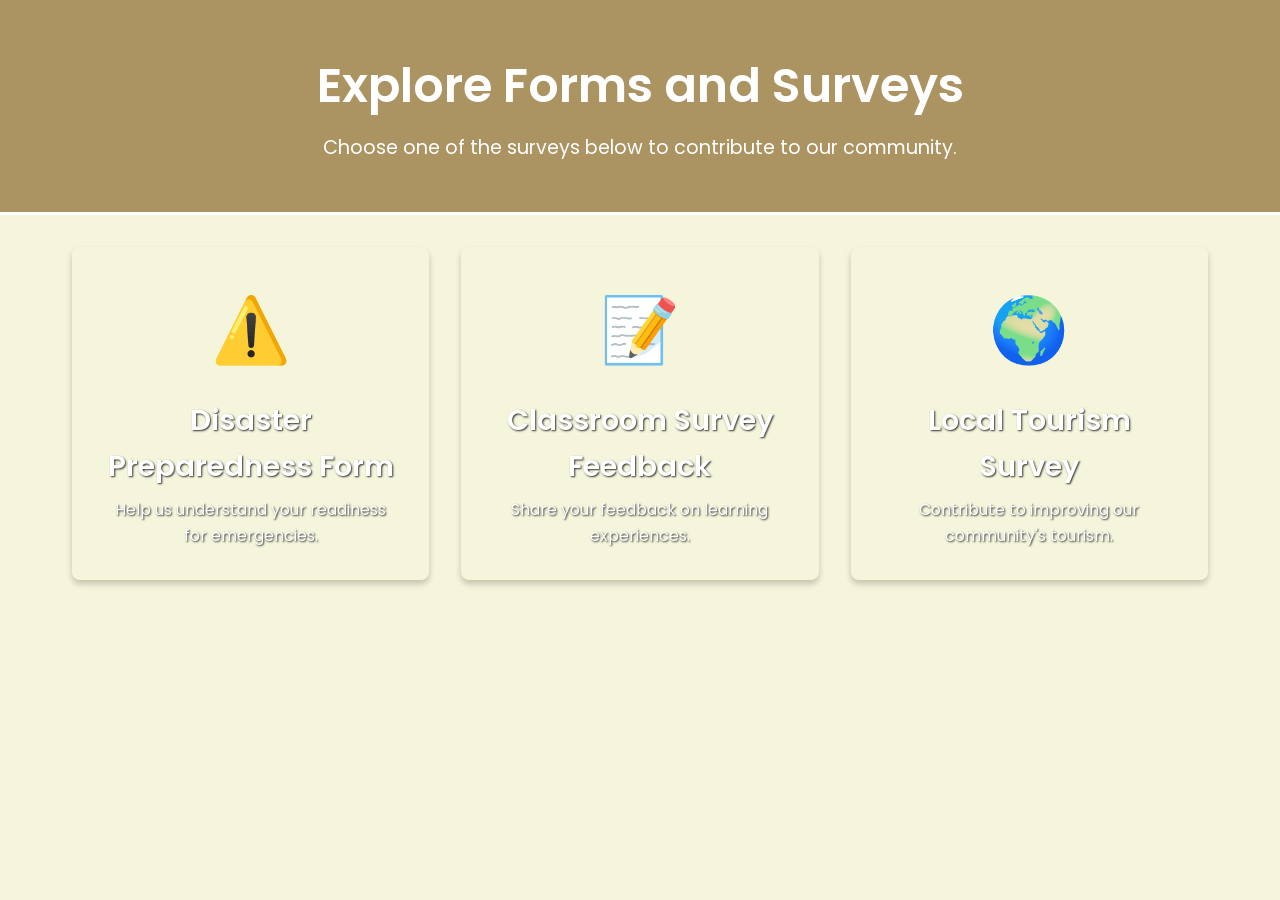
<file: index.html>
<!DOCTYPE html>
<html lang="en">
<head>
  <meta charset="UTF-8">
  <meta name="viewport" content="width=device-width, initial-scale=1.0">
  <title>Team 16 - Explore Forms</title>
  <link href="https://fonts.googleapis.com/css2?family=Poppins:wght@400;500;600;700&display=swap" rel="stylesheet">
  <style>
    * {
      margin: 0;
      padding: 0;
      box-sizing: border-box;
    }

    body {
      background-color: #f5f5dc;
      font-family: "Poppins", sans-serif;
      color: #333;
      line-height: 1.6;
    }


    .header {
      text-align: center;
      padding: 3rem 1rem;
      background-color: #AC9362; 
      color: #fff;
      border-bottom: 3px solid #fff;
    }

    .header h1 {
      font-size: 3rem;
      margin-bottom: 0.5rem;
      font-weight: 600;
    }

    .header p {
      font-size: 1.2rem;
      margin-top: 0.5rem;
    }


    .cards-container {
      display: grid;
      grid-template-columns: repeat(auto-fit, minmax(300px, 1fr));
      gap: 2rem;
      padding: 2rem;
      max-width: 1200px;
      margin: 0 auto;
    }


    .card {
      padding: 2rem;
      border-radius: 8px;
      text-align: center;
      box-shadow: 0px 4px 6px rgba(0, 0, 0, 0.2);
      transition: all 0.3s ease-in-out;
      cursor: pointer;
      text-decoration: none;
      color: inherit;
      background-size: cover;
      background-position: center;
      position: relative;
      min-height: 250px;
      display: flex;
      flex-direction: column;
      justify-content: flex-end; 
    }


    .card:hover {
      background-color: #fff3cd;
      transform: translateY(-5px);
    }

    .card span {
      font-size: 4rem;
      display: block;
      margin-bottom: 1rem;
    }

    .card h4 {
      font-size: 1.8rem;
      margin-bottom: 0.5rem;
      font-weight: 600;
      color: #fff; 
    }

    .card p {
      font-size: 1rem;
      color: #fff; 
    }
    
    .card h4, .card p {
      text-shadow: 1px 1px 2px rgba(0, 0, 0, 0.8); 
    }

  </style>
</head>
<body>
  <header class="header">
    <h1>Explore Forms and Surveys</h1>
    <p>Choose one of the surveys below to contribute to our community.</p>
  </header>

  <section class="cards-container">
    <a href="disaster-preparedness.html" class="card" style="background-image: url('https://raw.githubusercontent.com/valerie-222/html-forms-project/main/disasterr.jpg');">
      <span>⚠️</span>
      <h4>Disaster Preparedness Form</h4>
      <p>Help us understand your readiness for emergencies.</p>
    </a>

    <a href="School-Classroom-Feedback.html" class="card" style="background-image: url('https://raw.githubusercontent.com/valerie-222/html-forms-project/main/classroom.jpg');">
      <span>📝</span>
      <h4>Classroom Survey Feedback</h4>
      <p>Share your feedback on learning experiences.</p>
    </a>

    <a href="local-tourism.html" class="card" style="background-image: url('https://raw.githubusercontent.com/valerie-222/html-forms-project/main/tourism.jpg');">
      <span>🌍</span>
      <h4>Local Tourism Survey</h4>
      <p>Contribute to improving our community's tourism.</p>
    </a>
  </section>
</body>
</html>
</file>
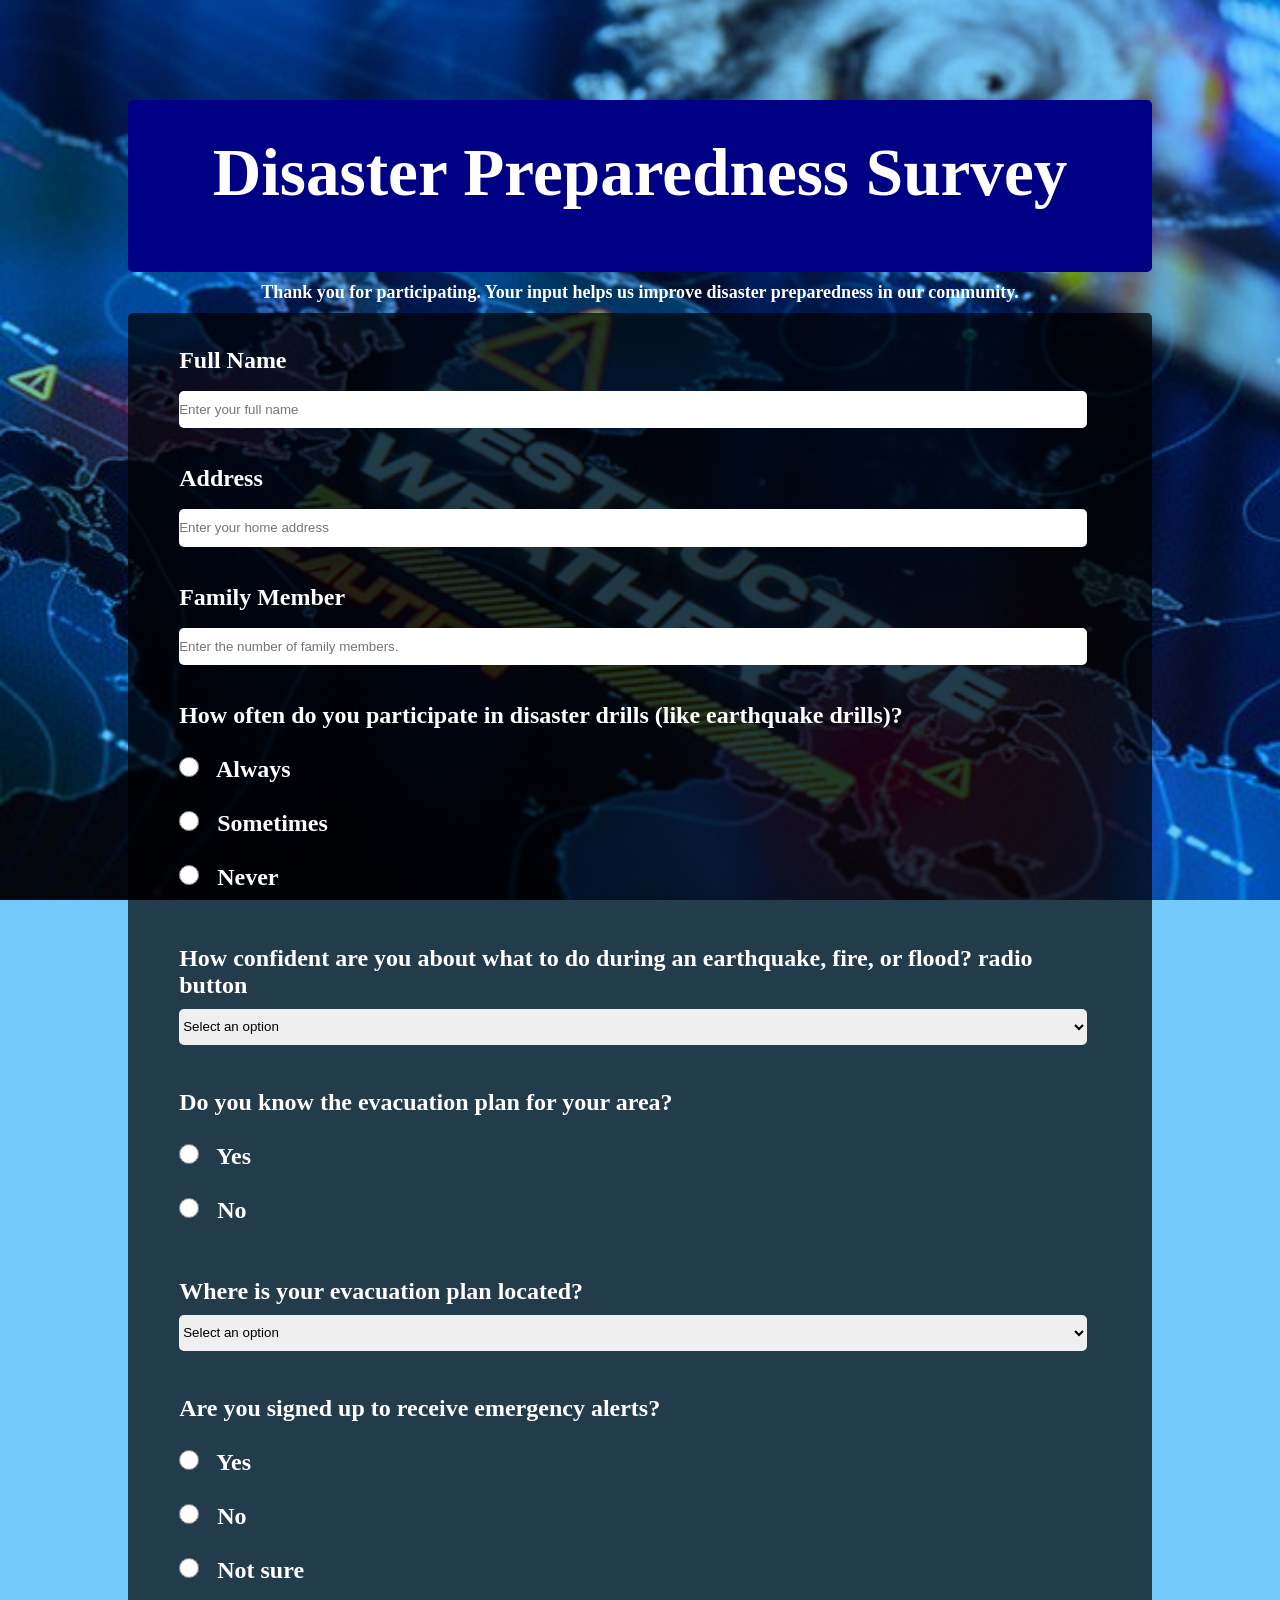
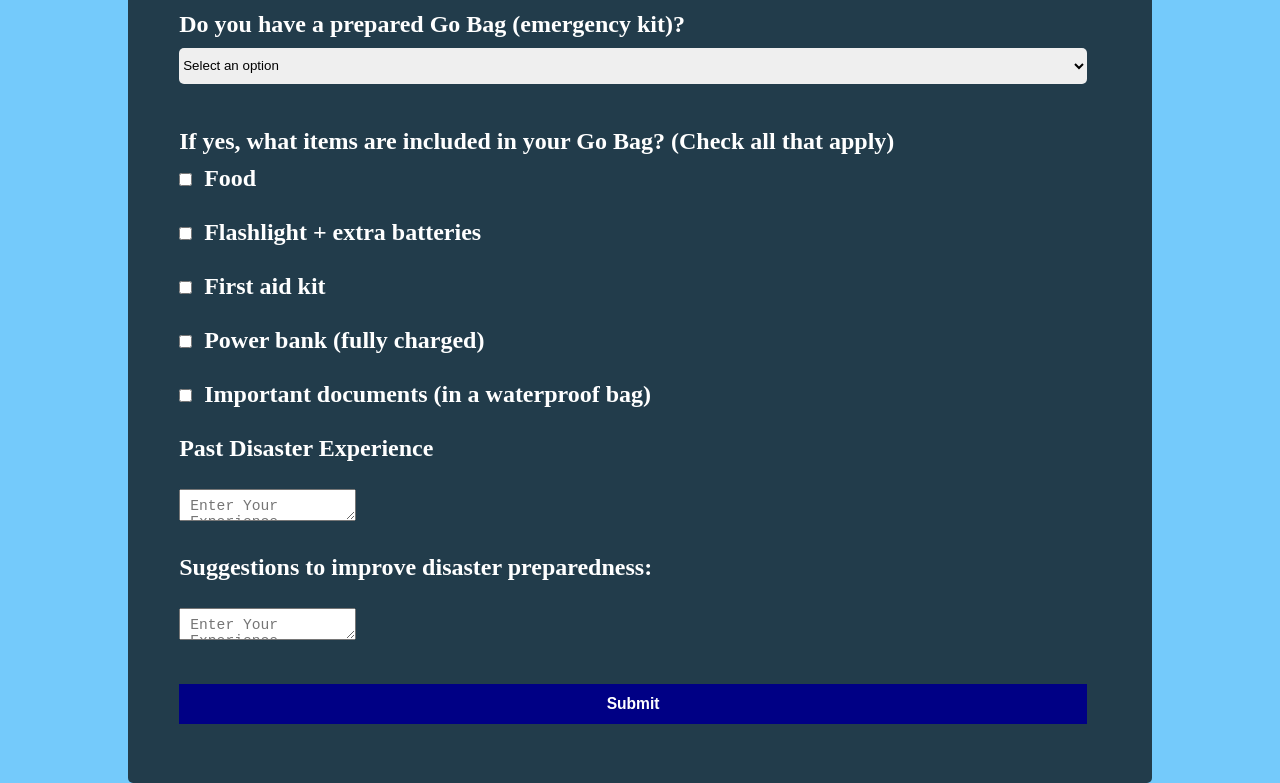
<file: disaster-preparedness.html>
<!DOCTYPE html>
<html>
  <head>
    <title>Disaster Preparedness Survey</title>
    <meta name="viewport" content="width=device-wid, initial-scaled=1, user-scalable=no"/>
    <link rel="stylesheet" type="text/css" href="style.css" />
  </head>
  <body>
    <div class="heading">
      <h1 id="head">Disaster Preparedness Survey</h1>
      
      <h2 id="subheading"><i></i>Thank you for participating. Your input helps us improve disaster preparedness in our community.
      </h2>
    </div>
    <form id="myForm">

      <div id="content1">
        <label>Full Name</label> <br /><br />
        <input
          type="name"
          name="name"
          placeholder="Enter your full name"
          class="box"
        />
        <br /><br />
        <label>Address</label> <br /><br />
        <input
          type="text"
          name="Address"
          placeholder="Enter your home address"
          class="box"
        />
        <br /><br />
        <label> Family Member</label> <br /><br />
        <input type="age" name="age" placeholder="Enter the number of family members."

        " class="box" />
       
      <br><br>
      <label id="head1"> How often do you participate in disaster drills (like earthquake drills)?</label><br><br>
      <input type="radio" name="radio1" class="larger">&nbsp&nbsp&nbspAlways<br><br>
      <input type="radio" name="radio1" class="larger">&nbsp&nbsp&nbspSometimes<br><br>
      <input type="radio" name="radio1" class="larger">&nbsp&nbsp&nbspNever<br><br><br>
      <label>How confident are you about what to do during an earthquake, fire, or flood? radio button</label><br>
      <div id="option2">
        <select>
            <option name="Select an option"> Select an option</option>
            <option value="Very confident">Very confident</option>
            <option value="Somewhat confident">Somewhat confident</option>
            <option value="Not confident">Not confident</option>
        </select> <br><br>
      </div>
      <br>
      <label id="head2">Do you know the evacuation plan for your area?</label><br><br>
      <input type="radio" name="radio2" class="larger">&nbsp&nbsp&nbspYes<br><br>
      <input type="radio" name="radio2" class="larger">&nbsp&nbsp&nbspNo<br><br><br>
      
      <label>Where is your evacuation plan located?</label><br>
      <div id="option2">
        <select>
            <option name="Select an option"> Select an option</option>
            <option value="Very confident">Family meeting point</option>
            <option value="Somewhat confident">Assinged center</option> <br>
        </select> <br><br>
        </div>
      <br>
      <label id="head1"> Are you signed up to receive emergency alerts?</label><br><br>
      <input type="radio" name="radio3" class="larger">&nbsp&nbsp&nbspYes<br><br>
      <input type="radio" name="radio3" class="larger">&nbsp&nbsp&nbspNo<br><br>
      <input type="radio" name="radio3" class="larger">&nbsp&nbsp&nbspNot sure<br><br>
      <label>Do you have a prepared Go Bag (emergency kit)?</label><br>
      <div id="option2">
        <select>
            <option name="Select an option"> Select an option</option>
            <option value="Very confident">Yes</option>
            <option value="Somewhat confident">No</option>
          
        </select> <br><br><br>
      </div>
      <label id="head2">If yes, what items are included in your Go Bag? (Check all that apply)</label><br>
      <div id="content2">
        <input type="checkbox" name="checkbox" class"larger"><label>&nbsp&nbspFood </label><br><br>
        <input type="checkbox" name="checkbox" class"larger"><label>&nbsp&nbspFlashlight + extra batteries</label><br><br>
        <input type="checkbox" name="checkbox" class"larger"><label>&nbsp&nbspFirst aid kit </label><br><br>
        <input type="checkbox" name="checkbox" class"larger"><label>&nbsp&nbspPower bank (fully charged)</label><br><br>
        <input type="checkbox" name="checkbox" class"larger"><label>&nbsp&nbspImportant documents (in a waterproof bag)</label><br><br>
      </div>
      <label id="head2">Past Disaster Experience</label> <br><br>
      <textarea placeholder="Enter Your Experience Here..."></textarea> <br><br>
      <label id="head2">Suggestions to improve disaster preparedness:</label> <br><br>
      <textarea placeholder="Enter Your Experience Here..."></textarea> <br><br>
      <button><h3>Submit</h3></button>

    </form>
    <div class="message" id="confirmationMessage" style="display: none;">
      Thank you for your submission! We'll be in touch.
    </div>
    <script src="scripts.js"></script>
  </body>
</html>
</file>
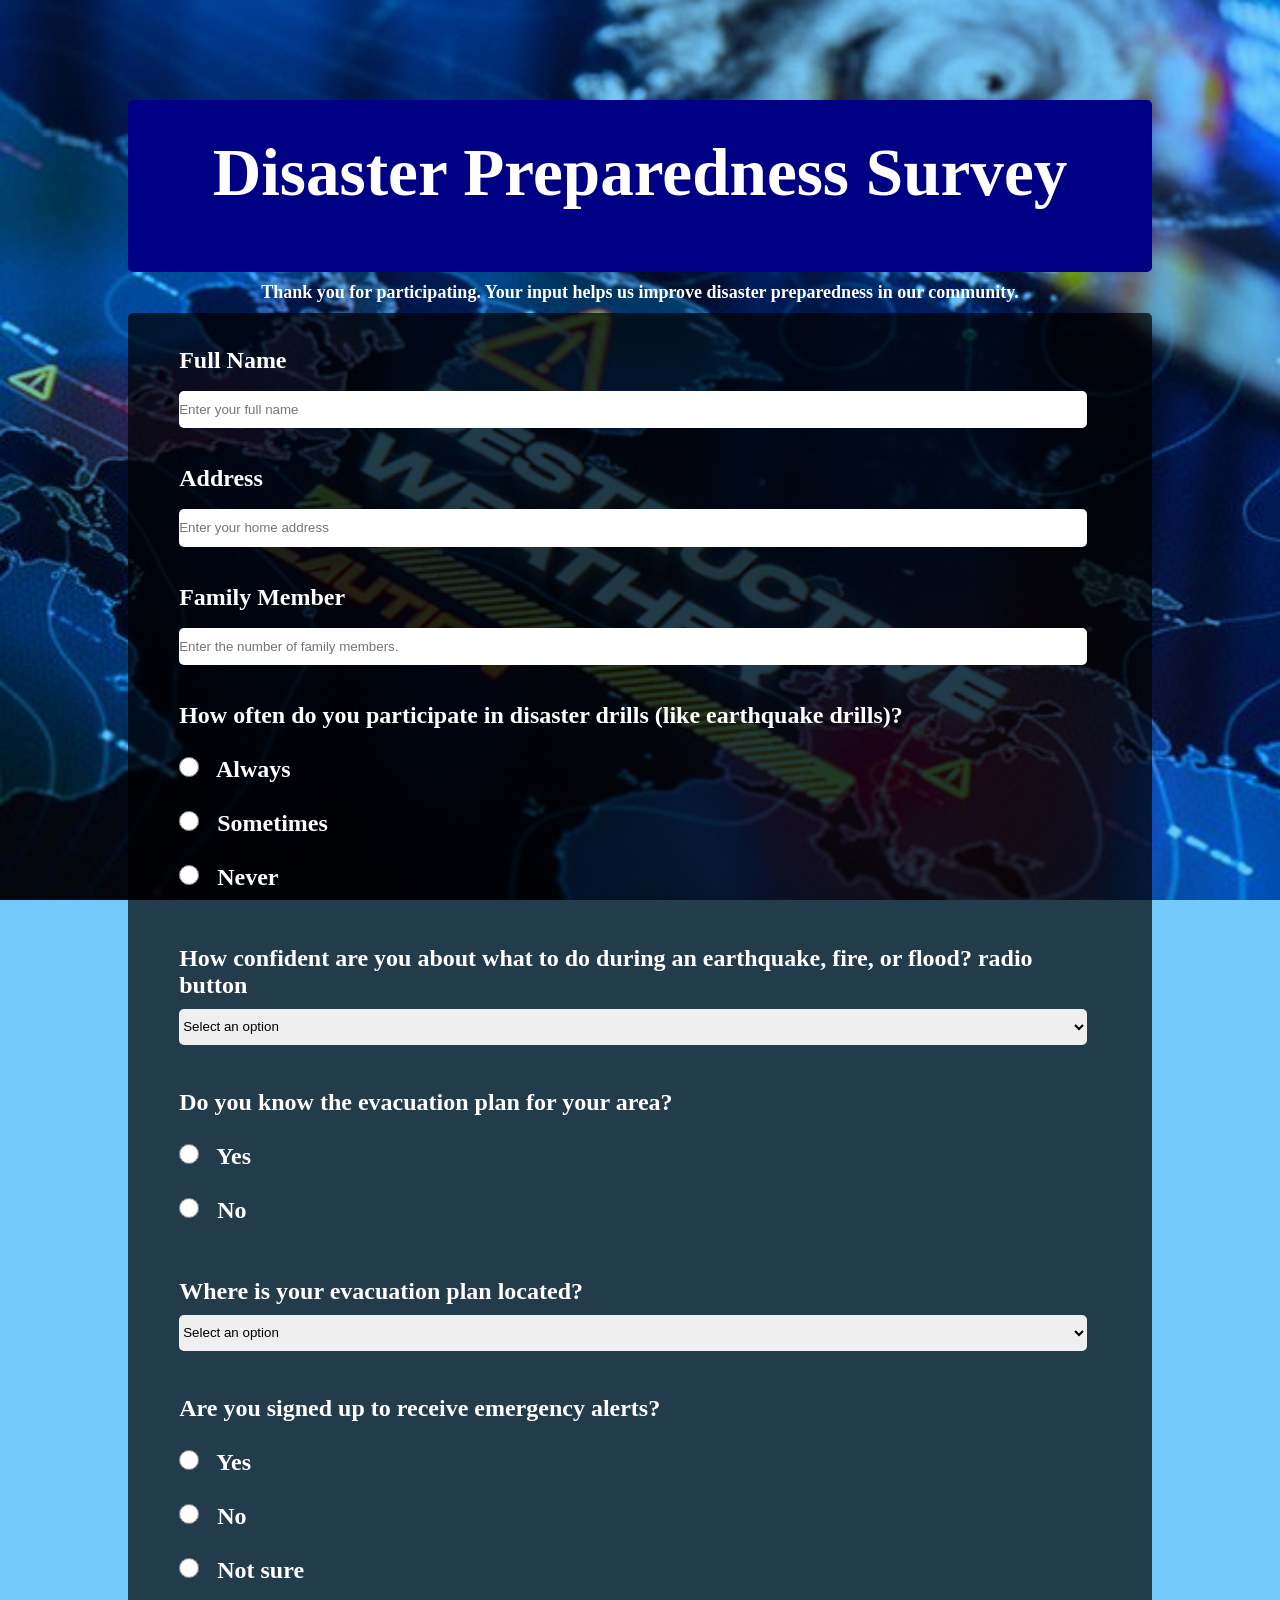
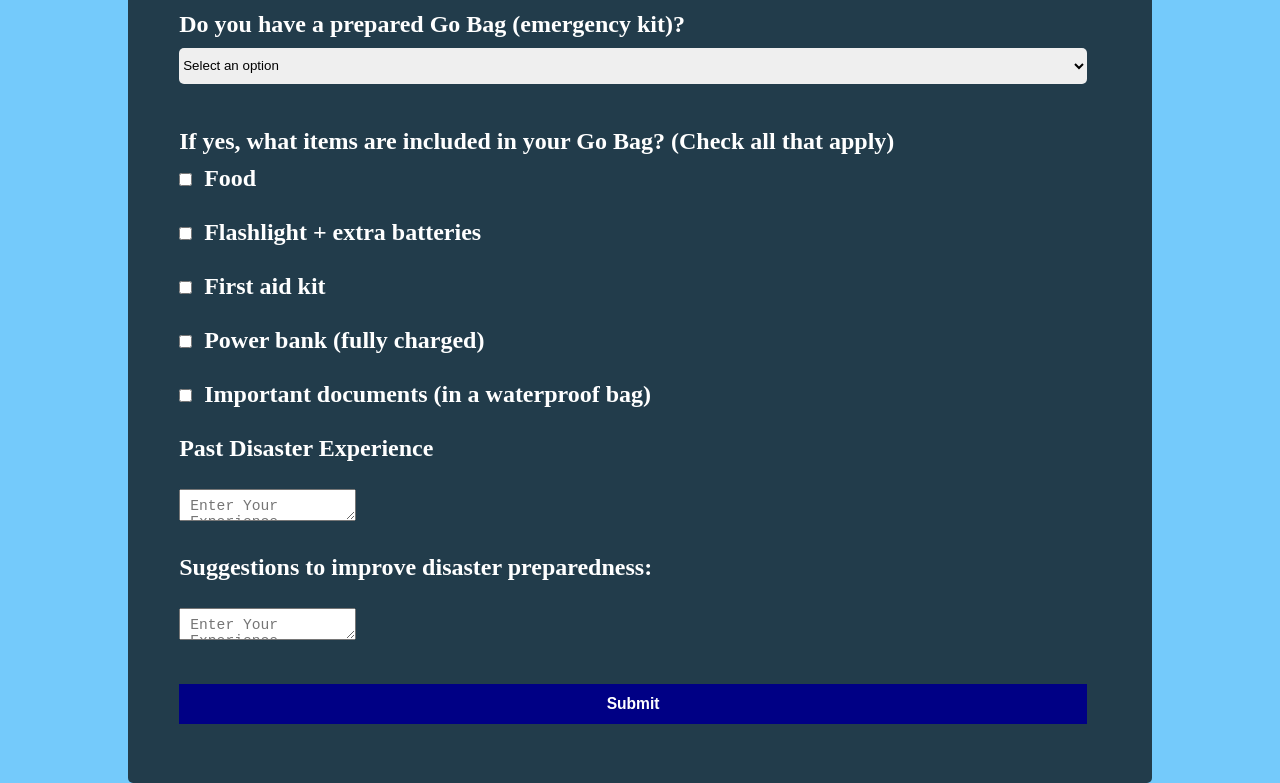
<file: home.html>
<!DOCTYPE html>
<html>
  <head>
    <title>Disaster Preparedness Survey</title>
    <meta name="viewport" content="width=device-wid, initial-scaled=1, user-scalable=no"/>
    <link rel="stylesheet" type="text/css" href="style.css" />
  </head>
  <body>
    <div class="heading">
      <h1 id="head">Disaster Preparedness Survey</h1>
      
      <h2 id="subheading"><i></i>Thank you for participating. Your input helps us improve disaster preparedness in our community.
      </h2>
    </div>
    <form id="myForm">

      <div id="content1">
        <label>Full Name</label> <br /><br />
        <input
          type="name"
          name="name"
          placeholder="Enter your full name"
          class="box"
        />
        <br /><br />
        <label>Address</label> <br /><br />
        <input
          type="text"
          name="Address"
          placeholder="Enter your home address"
          class="box"
        />
        <br /><br />
        <label> Family Member</label> <br /><br />
        <input type="age" name="age" placeholder="Enter the number of family members."

        " class="box" />
       
      <br><br>
      <label id="head1"> How often do you participate in disaster drills (like earthquake drills)?</label><br><br>
      <input type="radio" name="radio1" class="larger">&nbsp&nbsp&nbspAlways<br><br>
      <input type="radio" name="radio1" class="larger">&nbsp&nbsp&nbspSometimes<br><br>
      <input type="radio" name="radio1" class="larger">&nbsp&nbsp&nbspNever<br><br><br>
      <label>How confident are you about what to do during an earthquake, fire, or flood? radio button</label><br>
      <div id="option2">
        <select>
            <option name="Select an option"> Select an option</option>
            <option value="Very confident">Very confident</option>
            <option value="Somewhat confident">Somewhat confident</option>
            <option value="Not confident">Not confident</option>
        </select> <br><br>
      </div>
      <br>
      <label id="head2">Do you know the evacuation plan for your area?</label><br><br>
      <input type="radio" name="radio2" class="larger">&nbsp&nbsp&nbspYes<br><br>
      <input type="radio" name="radio2" class="larger">&nbsp&nbsp&nbspNo<br><br><br>
      
      <label>Where is your evacuation plan located?</label><br>
      <div id="option2">
        <select>
            <option name="Select an option"> Select an option</option>
            <option value="Very confident">Family meeting point</option>
            <option value="Somewhat confident">Assinged center</option> <br>
        </select> <br><br>
        </div>
      <br>
      <label id="head1"> Are you signed up to receive emergency alerts?</label><br><br>
      <input type="radio" name="radio3" class="larger">&nbsp&nbsp&nbspYes<br><br>
      <input type="radio" name="radio3" class="larger">&nbsp&nbsp&nbspNo<br><br>
      <input type="radio" name="radio3" class="larger">&nbsp&nbsp&nbspNot sure<br><br>
      <label>Do you have a prepared Go Bag (emergency kit)?</label><br>
      <div id="option2">
        <select>
            <option name="Select an option"> Select an option</option>
            <option value="Very confident">Yes</option>
            <option value="Somewhat confident">No</option>
          
        </select> <br><br><br>
      </div>
      <label id="head2">If yes, what items are included in your Go Bag? (Check all that apply)</label><br>
      <div id="content2">
        <input type="checkbox" name="checkbox" class"larger"><label>&nbsp&nbspFood </label><br><br>
        <input type="checkbox" name="checkbox" class"larger"><label>&nbsp&nbspFlashlight + extra batteries</label><br><br>
        <input type="checkbox" name="checkbox" class"larger"><label>&nbsp&nbspFirst aid kit </label><br><br>
        <input type="checkbox" name="checkbox" class"larger"><label>&nbsp&nbspPower bank (fully charged)</label><br><br>
        <input type="checkbox" name="checkbox" class"larger"><label>&nbsp&nbspImportant documents (in a waterproof bag)</label><br><br>
      </div>
      <label id="head2">Past Disaster Experience</label> <br><br>
      <textarea placeholder="Enter Your Experience Here..."></textarea> <br><br>
      <label id="head2">Suggestions to improve disaster preparedness:</label> <br><br>
      <textarea placeholder="Enter Your Experience Here..."></textarea> <br><br>
      <button><h3>Submit</h3></button>

    </form>
    <div class="message" id="confirmationMessage" style="display: none;">
      Thank you for your submission! We'll be in touch.
    </div>
    <script src="script.js"></script>
  </body>
</html>
</file>
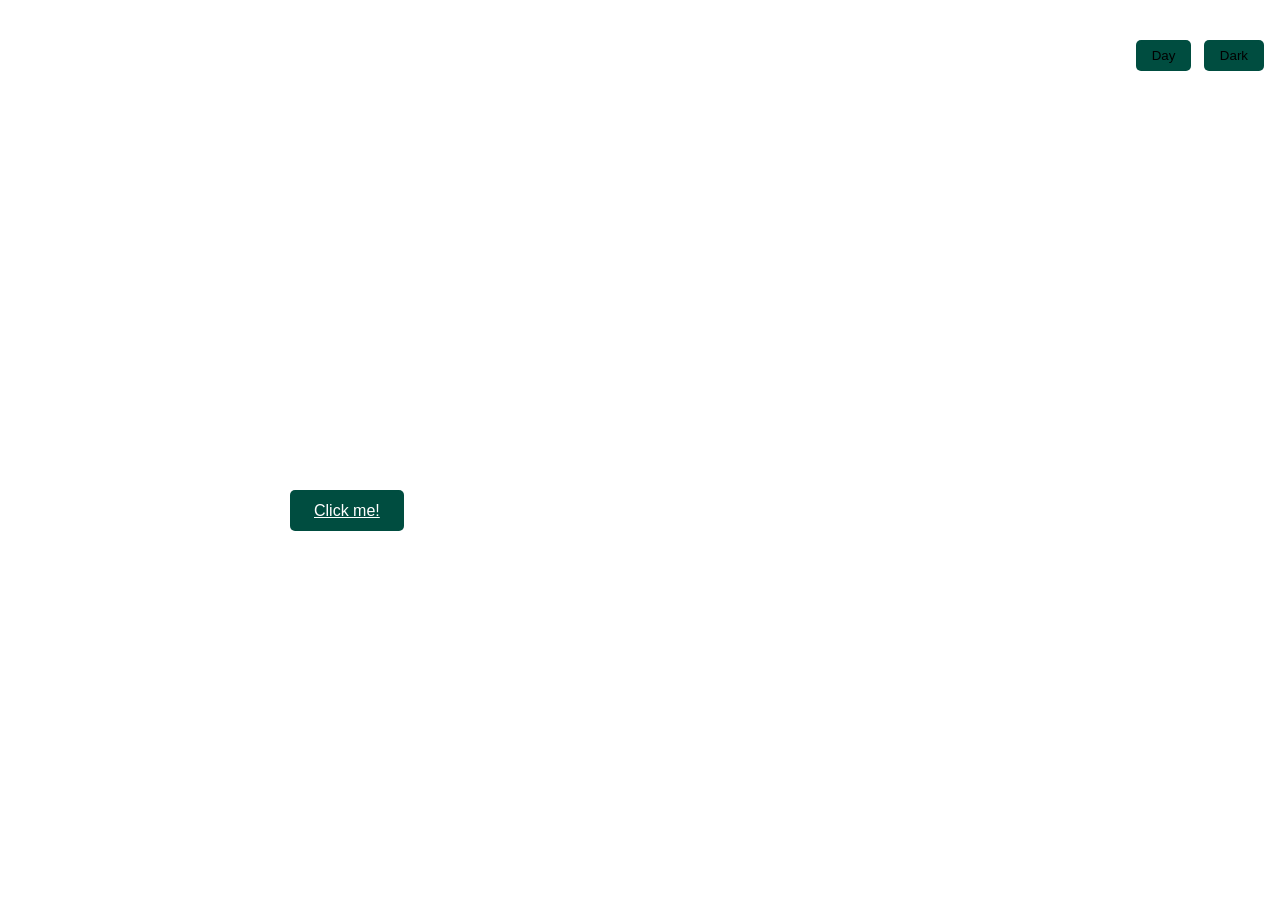
<file: local-tourism.html>
<!DOCTYPE html>
<html lang="en">
<head>
  <meta charset="UTF-8" />
  <meta name="viewport" content="width=device-width, initial-scale=1.0" />
  <title>Welcome to LakbayTinig</title>
  <style>
    body {
      font-family: Arial, sans-serif;
      margin: 0;
      text-align: left;
      padding: 0;
      background-image: url('https://raw.githubusercontent.com/valerie-222/html-forms-project/main/8.png');
      background-repeat: no-repeat;
      background-position: center;
      background-size: cover;
      color: #fff;
      transition: background-color 0.3s ease, color 0.3s ease;
      display: flex;
      flex-direction: column;
      min-height: 100vh;
    }

    body.dark-mode {
      color: #fff;
      background-color: #000;
      background-image: linear-gradient(rgba(0, 0, 0, 0.7), rgba(0, 0, 0, 0.7)),
        url('https://raw.githubusercontent.com/valerie-222/html-forms-project/main/1.jpg');
      background-size: cover;
      background-position: center;
    }

    body.day-mode {
      color: #000;
      background-color: #dbeafe;
      background-image: url('https://raw.githubusercontent.com/valerie-222/html-forms-project/main/5.jpg');
      background-size: cover;
      background-position: center;
    }

    .theme-buttons {
      position: fixed;
      top: 2.5rem;
      right: 1rem;
      z-index: 1000;
    }

    .theme-toggle {
      padding: 0.5rem 1rem;
      margin-left: 0.5rem;
      border: none;
      border-radius: 5px;
      cursor: pointer;
      background-color: #004d40;
      color: #000;
    }

    body.dark-mode .theme-toggle {
      background-color: #333;
      color: gray;
    }

    body.day-mode .theme-toggle {
      background-color: #cbd5e1;
      color: #000;
    }

    header, main {
      text-align: justify;
      padding: 2rem;
      max-width: 700px;
      margin: 0 auto;
      margin-top: 60px;
    }

    header {
      padding-top: 4rem;
    }

    main {
      flex: 1;
    }

    a.btn {
      background-color: #004d40;
      color: #fff;
      padding: 0.75rem 1.5rem;
      border: none;
      border-radius: 5px;
      cursor: pointer;
      margin-top: 300rem; 
    }
  </style>
</head>
<body>
  <div class="theme-buttons">
    <button class="theme-toggle" id="day-mode-btn" aria-label="Activate Day Mode">Day</button>
    <button class="theme-toggle" id="night-mode-btn" aria-label="Activate Dark Mode">Dark</button>
  </div>

  <header>
    <h1>Welcome to <span>LakbayTinig</span></h1>
    <p>Your voice matters in shaping a better tourism experience.</p>
  </header>

  <main>
    <p>
      Our platform is dedicated to enhancing the tourism experience by gathering valuable feedback from travelers like you.
      We believe that your voice plays a key role in shaping better destinations, services, and overall travel experiences.
      By sharing your thoughts, ratings, and suggestions, you help improve the tourism industry for future visitors.
      LakbayTinig makes it easy for you to express your opinions, ensuring that tourism providers are always aware of what matters most.
      Join us in creating a more enjoyable and personalized travel experience for everyone!
    </p>
    <a href="TSFF.html" class="btn">Click me!</a>
  </main>

  <script>
    const body = document.body;
    const dayBtn = document.getElementById("day-mode-btn");
    const nightBtn = document.getElementById("night-mode-btn");

    const preloadImage = (src) => {
      const img = new Image();
      img.src = src;
    };

    preloadImage('https://raw.githubusercontent.com/valerie-222/html-forms-project/main/1.jpg');
    preloadImage('https://raw.githubusercontent.com/valerie-222/html-forms-project/main/2.jpg');
    preloadImage('https://raw.githubusercontent.com/valerie-222/html-forms-project/main/3.jpg');
    preloadImage('https://raw.githubusercontent.com/valerie-222/html-forms-project/main/4.png');
    preloadImage('https://raw.githubusercontent.com/valerie-222/html-forms-project/main/5.jpg');
    preloadImage('https://raw.githubusercontent.com/valerie-222/html-forms-project/main/6.jpg');
    preloadImage('https://raw.githubusercontent.com/valerie-222/html-forms-project/main/7.jpg');
    preloadImage('https://raw.githubusercontent.com/valerie-222/html-forms-project/main/8.png');
    preloadImage('https://raw.githubusercontent.com/valerie-222/html-forms-project/main/blue.png');
    preloadImage('https://raw.githubusercontent.com/valerie-222/html-forms-project/main/green.png');
    preloadImage('https://raw.githubusercontent.com/valerie-222/html-forms-project/main/main.jpg');
    preloadImage('https://raw.githubusercontent.com/valerie-222/html-forms-project/main/plain.jpg');

    const savedTheme = localStorage.getItem("theme");
    if (savedTheme === "dark") {
      body.classList.add("dark-mode");
    } else if (savedTheme === "day") {
      body.classList.add("day-mode");
    }

    const applyTheme = (theme) => {
      body.classList.remove("day-mode", "dark-mode");
      body.classList.add(theme);
      localStorage.setItem("theme", theme);
    };

    dayBtn.addEventListener("click", () => applyTheme("day-mode"));
    nightBtn.addEventListener("click", () => applyTheme("dark-mode"));
  </script>
</body>
</html>
</file>
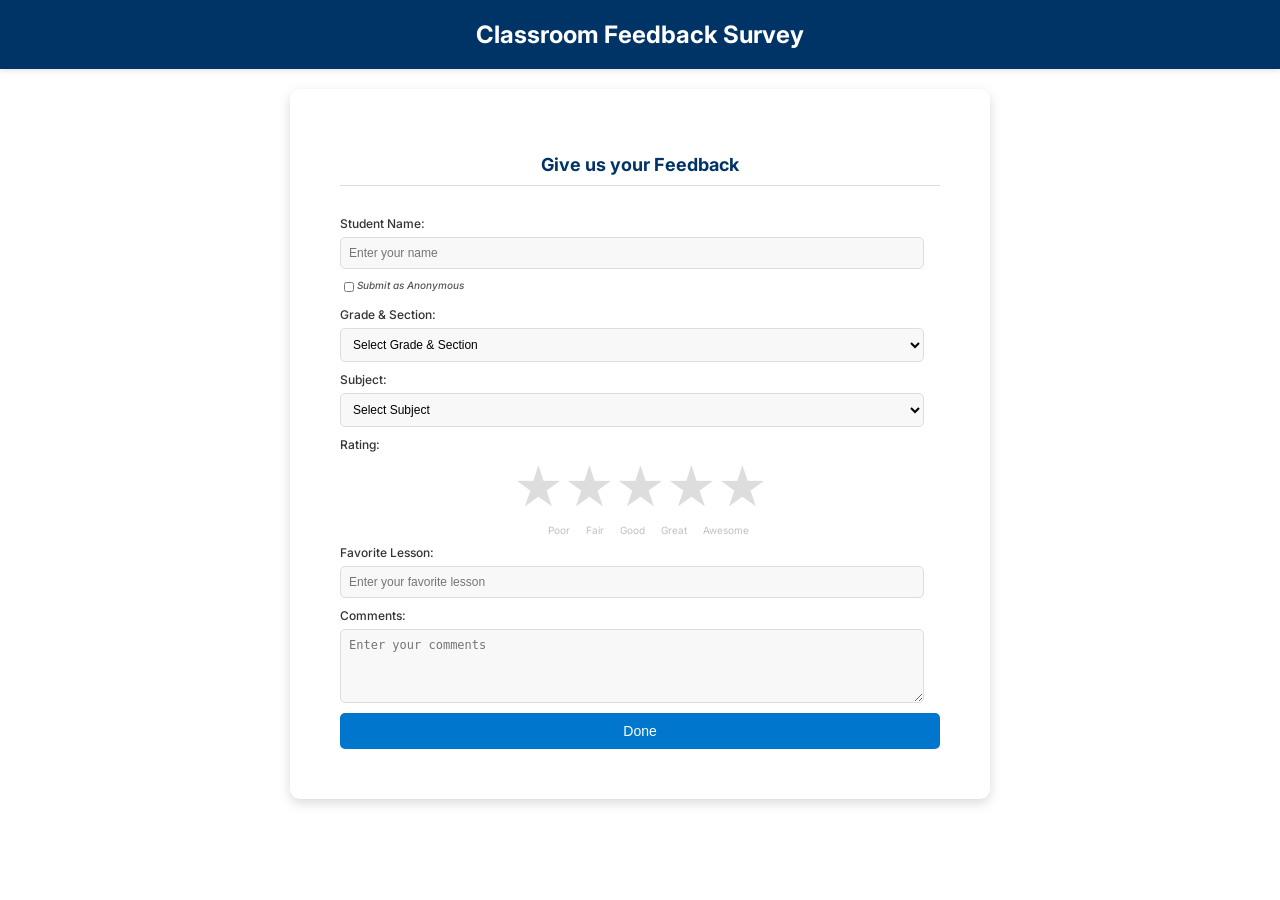
<file: School-Classroom-Feedback.html>
<!DOCTYPE html>
<html lang="en">
<head>
    <meta charset="UTF-8">
    <title>School Feedback Survey</title>
    <link href="https://fonts.googleapis.com/css2?family=Inter:wght@400;500;600;700&display=swap" rel="stylesheet">
    <style>
        body {
            font-family: 'Inter', sans-serif;
            background: #ffffff;
            margin: 0;
            padding: 0;
            display: flex;
            flex-direction: column;
            min-height: 100vh;
        }

        header {
            background-color: #003366;
            color: white;
            padding: 20px 0;
            text-align: center;
            box-shadow: 0 2px 5px rgba(0, 0, 0, 0.1);
        }

        header h1 {
            margin: 0;
            font-size: 24px;
        }

        main {
            flex: 1;
            padding: 20px;
            display: flex;
            flex-direction: column;
            align-items: center;
        }

        form {
            background-color: white;
            padding: 50px;
            border-radius: 10px;
            box-shadow: 0 4px 12px rgba(0, 0, 0, 0.15);
            max-width: 600px;
            width: 100%;
            margin-bottom: 20px;
            display: flex;
            flex-direction: column;
            align-items: flex-start;
        }

        form h2 {
            color: #003366;
            margin-bottom: 20px;
            text-align: center;
            font-size: 18px;
            border-bottom: 1px solid #ddd;
            padding-bottom: 10px;
            margin-bottom: 30px;
            width: 100%;
        }

        label {
            display: block;
            margin-bottom: 6px;
            font-weight: 500;
            color: #333;
            font-size: 12px;
        }

        input[type="text"],
        select,
        textarea {
             width: calc(100% - 16px); 
            padding: 8px;
            margin-bottom: 10px;
            border: 1px solid #ddd;
            border-radius: 5px;
            background-color: #f8f8f8;
            transition: border-color 0.3s ease;
            font-size: 12px;
            box-sizing: border-box;
        }

        input[type="text"]:focus,
        select:focus,
        textarea:focus {
            border-color: #0077cc;
            outline: none;
        }

        textarea {
            resize: vertical;
        }

        .stars {
            display: flex;
            flex-direction: row-reverse;
            justify-content: center;
            margin-bottom: 1px;
            width: 100%;
        }

        .stars input {
            display: none;
        }

        .stars label {
            font-size: 50px;
            color: #ddd;
            cursor: pointer;
            transition: color 0.3s ease;
        }

        .stars input:checked ~ label,
        .stars label:hover,
        .stars label:hover ~ label {
            color: #ffd700;
        }

        .rating-labels {
            display: flex;
            justify-content: center;
            font-size: 10px;
            gap: 16px;
            color: #C0C0C0;
            padding: 0 5px;
            margin-left: 213px;
            margin-bottom: 10px;
            width: 30%;
        }
        .rating-labels span{
           width: 50%;
           text-align: center;
           line-height: 1;
        }

        button {
            background-color: #0077cc;
            color: white;
            padding: 10px 20px;
            border: none;
            border-radius: 5px;
            font-size: 14px;
            cursor: pointer;
            transition: background-color 0.3s ease;
            width: 100%;
            margin: 0 auto;
            display: block;
            text-align: center;
            box-sizing: border-box;
        }

        button:hover {
            background-color: #005599;
        }

        #feedback-table {
            width: 100%;
            border-collapse: collapse;
            background-color: white;
            border-radius: 8px;
            overflow: hidden;
            margin-top: 5px;
            box-shadow: 0 4px 12px rgba(0, 0, 0, 0.15);
        }

        th,
        td {
            padding: 12px;
            text-align: center;
            border-bottom: 1px solid #eee;
            font-size: 12px;
        }

        th {
            background-color: #0077cc;
            color: white;
            font-weight: 600;
            text-align: center;
        }

        #feedback-table td {
            text-align: center;
        }

        #feedback-table tr:hover {
            background-color: #f5f5f5;
        }

        .no-data {
            text-align: center;
            color: #777;
            margin-top: 20px;
            font-style: italic;
            font-size: 12px;
        }

        footer {
            background-color: #003366;
            color: white;
            text-align: center;
            padding: 10px 0;
            margin-top: 20px;
            border-top: 1px solid #004080;
        }

        #anonymous {
            width: 10px;
            height: 10px;
            margin-right: 3px;
            vertical-align: middle;
        }

        .anonymous-label {
            font-size: 10px;
            color: #555;
            display: inline-flex;
            align-items: center;
            margin-bottom: 15px;
            font-style: italic;
        }
        .anonymous-label input{
           margin-bottom: 0;
        }

        .modal {
            display: none;
            position: fixed;
            z-index: 1000;
            left: 0;
            top: 0;
            width: 100%;
            height: 100%;
            overflow: auto;
            background-color: rgba(0,0,0,0.5);
        }

        .modal-content {
            background-color: #fff;
            margin: 10% auto;
            padding: 50px;
            border-radius: 10px;
            box-shadow: 0 4px 8px rgba(0,0,0,0.2);
            width: 95%;
            max-width: 1000px;
            position: relative;
            transition: transform 0.3s ease-in-out, max-height 0.3s ease-in-out;
            overflow: hidden;
            max-height: 80vh;
        }

        .modal-header {
            display: flex;
            justify-content: space-between;
            align-items: center;
            margin-bottom: 20px;
            padding-bottom: 10px;
            border-bottom: 1px solid #eee;
        }

        .modal-header h2 {
            margin: 0;
            color: #003366;
            font-size: 20px;
            white-space: nowrap;
        }

        .close-button {
            position: absolute;
            top: 10px;
            right: 40px;
            color: #aaa;
            font-size: 28px;
            font-weight: bold;
            cursor: pointer;
            transition: color 0.3s ease;
        }

        .close-button:hover,
        .close-button:focus {
            color: #000;
            text-decoration: none;
        }

        .minimize-button:hover,
        .minimize-button:focus {
            color: #000;
            text-decoration: none;
        }

        #feedback-table {
            width: 100%;
            border-collapse: collapse;
            background-color: white;
            border-radius: 8px;
            overflow: hidden;
            margin-top: 5px;
            box-shadow: 0 4px 12px rgba(0, 0, 0, 0.15);
        }

        #feedback-table th,
        #feedback-table td {
            padding: 12px;
            text-align: center;
            border-bottom: 1px solid #eee;
            font-size: 12px;
        }

        th {
            background-color: #0077cc;
            color: white;
            font-weight: 600;
            text-align: center;
        }

        #feedback-table td {
            text-align: center;
        }

        #feedback-table tr:hover {
            background-color: #f5f5f5;
        }
       .modal-header .title-container {
            display: flex;
            align-items: center;
            gap: 10px;
        }
        .filters {
            display: flex;
            justify-content: flex-start;
            gap: 10px;
            flex-wrap: nowrap;
            margin-bottom: 1px;
            width: 70%;
            margin-top: 15px;
            margin-left: 430px;
        }

        .filters select {
            padding: 8px;
            border-radius: 20px;
            border: 1px solid #ddd;
            background-color: #f8f8f8;
            font-size: 10px;
            transition: border-color 0.3s ease;
            flex: 1;
            min-width: 120px;
            max-width: 100px;
            box-sizing: border-box;
        }

        .filters select:focus {
            border-color: #0077cc;
            outline: none;
        }
        form {
            background-color: white;
            padding: 50px;
            border-radius: 10px;
            box-shadow: 0 4px 12px rgba(0, 0, 0, 0.15);
            max-width: 600px;
            width: 100%;
            margin-bottom: 20px;
            display: flex;
            flex-direction: column;
            align-items: stretch;
        }

        input[type="text"],
        select,
        textarea {
            width: calc(100% - 16px);
            padding: 8px;
            margin-bottom: 10px;
            border: 1px solid #ddd;
            border-radius: 5px;
            background-color: #f8f8f8;
            transition: border-color 0.3s ease;
            font-size: 12px;
            box-sizing: border-box;
        }

        button {
            background-color: #0077cc;
            color: white;
            padding: 10px 20px;
            border: none;
            border-radius: 5px;
            font-size: 14px;
            cursor: pointer;
            transition: background-color 0.3s ease;
            width: 100%;
            margin: 0 auto;
            display: block;
            text-align: center;
            box-sizing: border-box;
        }

        button:hover {
            background-color: #005599;
        }
    </style>
</head>
<body>

    <header>
        <h1>Classroom Feedback Survey</h1>
    </header>

    <main>
        <form id="survey-form">
            <h2>Give us your Feedback</h2>
            <label for="student-name">Student Name:</label>
            <input type="text" id="student-name" placeholder="Enter your name">
            <label class="anonymous-label">
                <input type="checkbox" id="anonymous"> Submit as Anonymous
            </label>

            <label for="grade-section">Grade & Section:</label>
            <select id="grade-section">
                <option value="">Select Grade & Section</option>
                <option value="Grade 7 - A">Grade 7 - A</option>
                <option value="Grade 7 - B">Grade 7 - B</option>
                <option value="Grade 8 - A">Grade 8 - A</option>
                <option value="Grade 8 - B">Grade 8 - B</option>
            </select>

            <label for="subject">Subject:</label>
            <select id="subject">
                <option value="">Select Subject</option>
                <option value="Math">Math</option>
                <option value="Science">Science</option>
                <option value="English">English</option>
                <option value="History">History</option>
            </select>

            <label>Rating:</label>
            <div class="stars">
                <input type="radio" name="rating" id="star5" value="5"><label for="star5">★</label>
                <input type="radio" name="rating" id="star4" value="4"><label for="star4">★</label>
                <input type="radio" name="rating" id="star3" value="3"><label for="star3">★</label>
                <input type="radio" name="rating" id="star2" value="2"><label for="star2">★</label>
                <input type="radio" name="rating" id="star1" value="1"><label for="star1">★</label>
            </div>
            <div class="rating-labels">
                <span>Poor</span>
                <span>Fair</span>
                <span>Good</span>
                <span>Great</span>
                <span>Awesome</span>
            </div>

            <label for="favorite-lesson">Favorite Lesson:</label>
            <input type="text" id="favorite-lesson" placeholder="Enter your favorite lesson">

            <label for="comments">Comments:</label>
            <textarea id="suggestions" rows="4" placeholder="Enter your comments"></textarea>

            <button type="submit">Done</button>
        </form>


        <div id="feedback-modal" class="modal">
            <div class="modal-content">
                <div class="modal-header">
                    <div class="title-container">
                        <h2>Feedback Details</h2>
                         <div class="filters">
                            <select id="filter-grade-modal">
                                <option value="">All Grades</option>
                            </select>
                            <select id="filter-subject-modal">
                                <option value="">All Subjects</option>
                            </select>
                            <select id="filter-rating-modal">
                                <option value="">All Ratings</option>
                            </select>
                        </div>
                    </div>
                    <span class="close-button">&times;</span>
                </div>
                <table id="feedback-table">
                    <thead>
                        <tr>
                            <th style="text-align: center;">Name</th>
                            <th style="text-align: center;">Grade & Section</th>
                            <th style="text-align: center;">Subject</th>
                            <th style="text-align: center;">Rating</th>
                            <th style="text-align: center;">Favorite Lesson</th>
                            <th style="text-align: center;">Comments</th>
                        </tr>
                    </thead>
                    <tbody id="table-body"></tbody>
                </table>
                <div id="no-data" class="no-data">No feedback yet!</div>
            </div>
        </div>

    </main>

    <script>
        const feedbackList = [];

        const form = document.getElementById('survey-form');
        const modal = document.getElementById('feedback-modal');
        const modalClose = document.querySelector('.close-button');
        const modalMinimize = document.querySelector('.minimize-button');
        const tableBody = document.getElementById('table-body');
        const noData = document.getElementById('no-data');
        const table = document.getElementById('feedback-table');

        const filterGrade = document.getElementById('filter-grade-modal');
        const filterSubject = document.getElementById('filter-subject-modal');
        const filterRating = document.getElementById('filter-rating-modal');


        function openModal() {
            modal.style.display = "block";
            renderTable();
        }

        function closeModal() {
            modal.style.display = "none";
        }

        modalClose.onclick = closeModal;

        window.onclick = function(event) {
            if (event.target === modal) {
                closeModal();
            }
        }

        const renderTable = () => {
            tableBody.innerHTML = '';

            const filtered = feedbackList.filter(fb => {
                return (filterGrade.value === '' || fb.gradeSection === filterGrade.value) &&
                    (filterSubject.value === '' || fb.subject === filterSubject.value) &&
                    (filterRating.value === '' || fb.rating === filterRating.value);
            });

            if (filtered.length === 0) {
                noData.style.display = 'block';
                table.style.display = 'none';
            } else {
                noData.style.display = 'none';
                table.style.display = 'table';
                filtered.forEach(fb => {
                    const row = `
                        <tr>
                            <td style="text-align: center;">${fb.name}</td>
                            <td style="text-align: center;">${fb.gradeSection}</td>
                            <td style="text-align: center;">${fb.subject}</td>
                            <td style="text-align: center;">${'★'.repeat(fb.rating)}</td>
                            <td style="text-align: center;">${fb.favoriteLesson}</td>
                            <td style="text-align: center;">${fb.suggestions}</td>
                        </tr>
                    `;
                    tableBody.insertAdjacentHTML('beforeend', row);
                });
            }
        };

        const updateFilters = () => {
            const grades = [...new Set(feedbackList.map(fb => fb.gradeSection))];
            const subjects = [...new Set(feedbackList.map(fb => fb.subject))];
            const ratings = [...new Set(feedbackList.map(fb => fb.rating))];

            filterGrade.innerHTML = '<option value="">All Grades</option>' +
                grades.map(g => `<option value="${g}">${g}</option>`).join('');

            filterSubject.innerHTML = '<option value="">All Subjects</option>' +
                subjects.map(s => `<option value="${s}">${s}</option>`).join('');

            filterRating.innerHTML = '<option value="">All Ratings</option>' +
                ratings.map(r => `<option value="${r}">${'★'.repeat(r)}</option>`).join('');
        };

        form.addEventListener('submit', (e) => {
            e.preventDefault();

            const nameInput = document.getElementById('student-name').value.trim();
            const isAnonymous = document.getElementById('anonymous').checked;
            const name = isAnonymous ? 'Anonymous' : (nameInput || '-');

            const gradeSection = document.getElementById('grade-section').value || '-';
            const subject = document.getElementById('subject').value || '-';
            const ratingInput = document.querySelector('input[name="rating"]:checked');
            const rating = ratingInput ? ratingInput.value : '-';
            const favoriteLesson = document.getElementById('favorite-lesson').value.trim() || '-';
            const suggestions = document.getElementById('suggestions').value.trim() || '-';

            feedbackList.push({ name, gradeSection, subject, rating, favoriteLesson, suggestions });

            updateFilters();
            openModal();
            form.reset();
        });

        [filterGrade, filterSubject, filterRating].forEach(filter => {
            filter.addEventListener('change', renderTable);
        });

        renderTable();
    </script>
</body>
</html>
</file>
<file: style.css>
* {
  margin: 0;
  padding: 0;
}
body {
  background-image: url(bgbg.jpg);
  background-size: cover;
  background-attachment: fixed;
  color: #fff;
  background-color: rgba(57, 179, 250, 0.7);
  background-blend-mode: multiply;
  font-size: 1.5em;
  font-family: "Poppins" sans-serif;
  font-weight: bold;
}
.heading {
  text-align: center;
  width: 100%;
  margin: auto;
  margin-top: 100px;
}
#head {
  font-size: 2.8em;
  background-color: rgba(0, 0, 133);
  padding-top: 34px;
  display: flex;
  align-items: center;
  justify-content: center;
  width: 80%;
  border-radius: 5px;
  margin: auto;
  margin-top: 10px;
  padding-bottom: 60px;
}
#subheading {
  font-size: 18px;
  margin-top: 10px;
}
#content1 {
  width: 90%;
  margin: auto;
}
form {
  background-color: rgba(0, 0, 0, 0.7);
  padding-top: 34px;
  display: flex;
  align-items: center;
  justify-content: center;
  width: 80%;
  border-radius: 5px;
  margin: auto;
  margin-top: 10px;
  padding-bottom: 60px;
}
form .box {
  width: 98.5%;
  height: 2.8em;
  position: relative;
  bottom: 10px;
  border: 0;
  border-radius: 5px;
}
#option select {
  width: 98.5%;
  height: 2.7em;
  position: relative;
  bottom: 10px;
  border-radius: 5px;
  border: 0;
}
#option2 select {
  width: 98.5%;
  height: 2.7em;
  position: relative;
  top: 10px;
  border-radius: 5px;
  border: 0;
}
#content2 {
  margin-top: 10px;
}
#content2 textarea {
  width: 100.5%;
  height: 125px;
  position: relative;
  bottom: 17px;
}
button {
  width: 98.5%;
  height: 3em;
  position: relative;
  top: 11px;
  background-color: rgba(0, 0, 133);
  border: none;
  color: rgb(255, 255, 2555);
  margin-bottom: 10px;
  cursor: pointer;
}
textarea::placeholder {
  font-size: 1.4em;
  position: relative;
  top: 8px;
  left: 5px;
  width: 70%;
}
textarea::placeholder {
  font-size: 1.1em;
  position: relative;
  left: 10px;
  width: 70%;
  font-weight: 500;
}
input.larger {
  width: 20px;
  height: 20px;
}
@media screen and (max-width: 600px) {
  form {
    width: 100%;
    margin: auto;
  }
}
</file>
